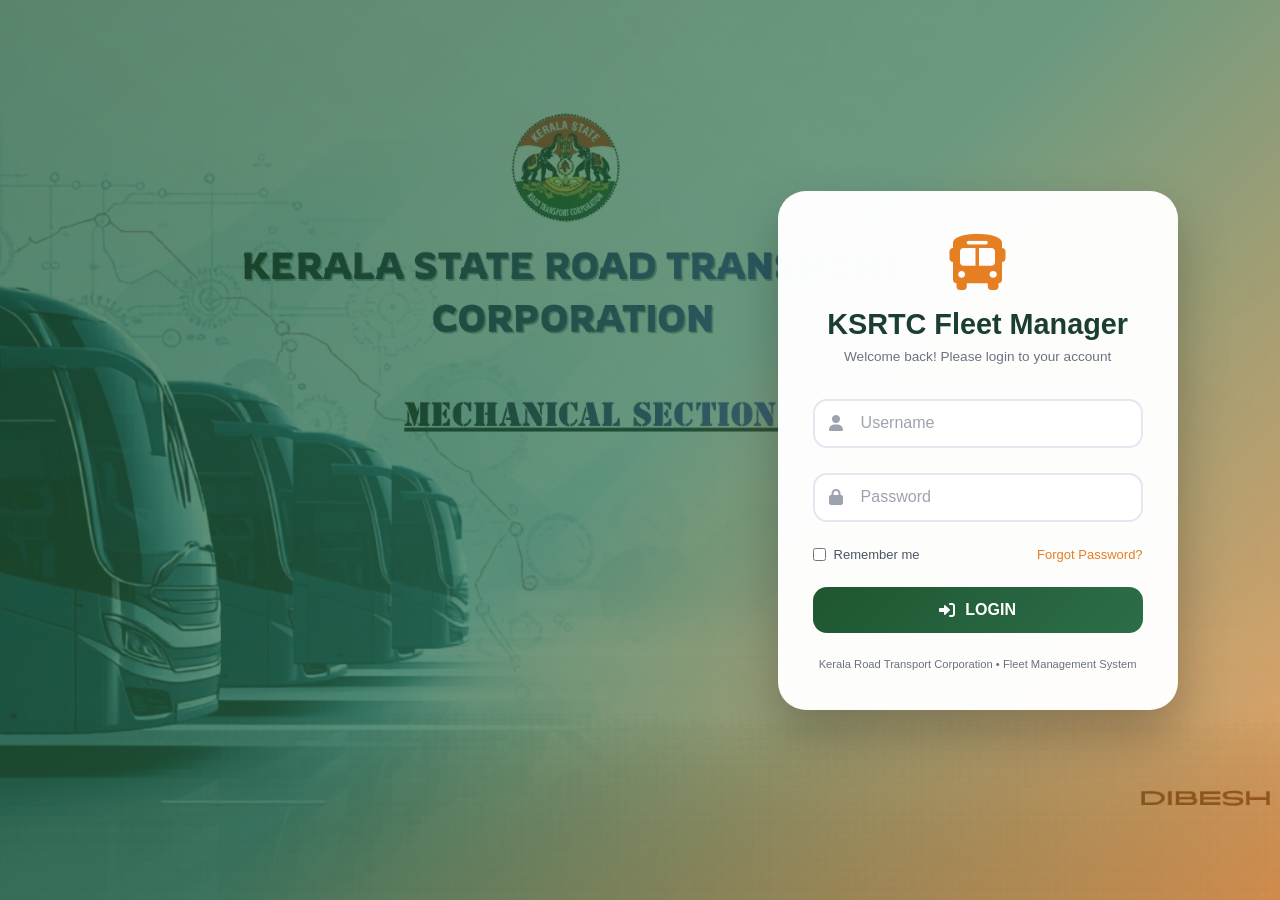
<file: login.html>
<!DOCTYPE html>
<html lang="en">
<head>
    <meta charset="UTF-8">
    <meta name="viewport" content="width=device-width, initial-scale=1.0">
    <title>KSRTC Fleet Management - Login</title>
    <link rel="stylesheet" href="https://cdnjs.cloudflare.com/ajax/libs/font-awesome/6.0.0-beta3/css/all.min.css">
    <style>
        * {
            margin: 0;
            padding: 0;
            box-sizing: border-box;
        }

        body {
            font-family: 'Segoe UI', 'Poppins', sans-serif;
            min-height: 100vh;
            display: flex;
            justify-content: flex-end;
            align-items: center;
            position: relative;
            background: linear-gradient(135deg, #1e5631 0%, #2c6e49 50%, #e67e22 100%);
        }

        body::before {
            content: '';
            position: absolute;
            top: 0;
            left: 0;
            right: 0;
            bottom: 0;
            background: url('background.jpg') no-repeat center center/cover;
            opacity: 0.3;
            z-index: 0;
        }

        .login-container {
            width: 45%;
            min-width: 380px;
            max-width: 400px;
            margin-right: 8%;
            position: relative;
            z-index: 2;
        }

        .login-box {
            width: 100%;
            padding: 40px 35px;
            background: rgba(255, 255, 255, 0.98);
            border-radius: 28px;
            box-shadow: 0 25px 50px rgba(0, 0, 0, 0.25);
            transition: transform 0.3s;
        }

        .login-box:hover {
            transform: translateY(-5px);
        }

        .login-header {
            text-align: center;
            margin-bottom: 35px;
        }

        .login-header .logo {
            font-size: 3.5rem;
            color: #e67e22;
            margin-bottom: 12px;
        }

        .login-header h2 {
            font-size: 1.8rem;
            color: #1a3e2f;
            margin-bottom: 8px;
        }

        .login-header p {
            color: #6b7280;
            font-size: 0.85rem;
        }

        .input-group {
            position: relative;
            margin-bottom: 25px;
        }

        .input-group i {
            position: absolute;
            left: 16px;
            top: 50%;
            transform: translateY(-50%);
            color: #9ca3af;
            font-size: 1rem;
            z-index: 1;
        }

        .input-group input {
            width: 100%;
            padding: 14px 16px 14px 48px;
            border: 2px solid #e2e8f0;
            outline: none;
            border-radius: 14px;
            background: white;
            font-size: 15px;
            transition: 0.3s;
        }

        .input-group input:focus {
            border-color: #e67e22;
            box-shadow: 0 0 0 3px rgba(230, 126, 34, 0.1);
        }

        .input-group label {
            position: absolute;
            left: 48px;
            top: 50%;
            transform: translateY(-50%);
            color: #9ca3af;
            pointer-events: none;
            transition: 0.3s;
        }

        .input-group input:focus + label,
        .input-group input:not(:placeholder-shown) + label {
            top: -8px;
            left: 42px;
            font-size: 11px;
            color: #e67e22;
            background: white;
            padding: 0 6px;
        }

        .options {
            display: flex;
            justify-content: space-between;
            align-items: center;
            font-size: 13px;
            margin-bottom: 25px;
        }

        .options label {
            display: flex;
            align-items: center;
            gap: 8px;
            cursor: pointer;
            color: #4b5563;
        }

        .options a {
            text-decoration: none;
            color: #e67e22;
            font-weight: 500;
        }

        .options a:hover {
            text-decoration: underline;
        }

        .login-btn {
            width: 100%;
            padding: 14px;
            border: none;
            border-radius: 14px;
            background: linear-gradient(135deg, #1e5631, #2c6e49);
            color: white;
            font-size: 16px;
            font-weight: 600;
            cursor: pointer;
            transition: 0.3s;
            display: flex;
            align-items: center;
            justify-content: center;
            gap: 10px;
        }

        .login-btn:hover {
            background: linear-gradient(135deg, #0f3b22, #1e5631);
            transform: translateY(-2px);
        }

        .login-btn.loading {
            opacity: 0.7;
            cursor: wait;
        }

        .login-btn.loading i {
            animation: spin 1s linear infinite;
        }

        @keyframes spin {
            from { transform: rotate(0deg); }
            to { transform: rotate(360deg); }
        }

        .error-message {
            background: #fee2e2;
            color: #b91c1c;
            padding: 12px;
            border-radius: 12px;
            margin-bottom: 20px;
            font-size: 13px;
            display: flex;
            align-items: center;
            gap: 8px;
            border-left: 4px solid #b91c1c;
        }

        .error-message.hide {
            display: none;
        }

        .login-footer {
            text-align: center;
            margin-top: 25px;
            font-size: 0.7rem;
            color: #6b7280;
        }

        .forgot-modal {
            position: fixed;
            top: 0;
            left: 0;
            width: 100%;
            height: 100%;
            background: rgba(0, 0, 0, 0.6);
            display: flex;
            justify-content: center;
            align-items: center;
            z-index: 1000;
        }

        .forgot-modal.hide {
            display: none;
        }

        .forgot-modal .modal-card {
            background: white;
            max-width: 400px;
            width: 90%;
            border-radius: 24px;
            overflow: hidden;
            animation: slideIn 0.3s ease;
        }

        .forgot-modal .modal-header {
            background: linear-gradient(135deg, #e67e22, #f39c12);
            padding: 20px 24px;
            color: white;
        }

        .forgot-modal .modal-header h3 {
            margin: 0;
            font-size: 1.3rem;
            display: flex;
            align-items: center;
            gap: 10px;
        }

        .forgot-modal .modal-content {
            padding: 24px;
        }

        .forgot-modal .modal-content p {
            margin-bottom: 12px;
            color: #374151;
            line-height: 1.5;
        }

        .forgot-modal .modal-content i {
            color: #e67e22;
            width: 24px;
        }

        .forgot-modal .modal-footer {
            padding: 16px 24px;
            background: #f8fafc;
            display: flex;
            justify-content: flex-end;
            border-top: 1px solid #e2e8f0;
        }

        .btn-primary {
            background: #e67e22;
            color: white;
            border: none;
            padding: 10px 24px;
            border-radius: 12px;
            font-weight: 600;
            cursor: pointer;
        }

        .btn-primary:hover {
            background: #d35400;
        }

        @keyframes slideIn {
            from { transform: translateY(-30px); opacity: 0; }
            to { transform: translateY(0); opacity: 1; }
        }

        @media (max-width: 768px) {
            body {
                justify-content: center;
                padding: 20px;
            }
            .login-container {
                width: 100%;
                min-width: auto;
                max-width: 420px;
                margin-right: 0;
            }
            .login-box {
                padding: 30px 25px;
            }
            .login-header h2 {
                font-size: 1.5rem;
            }
        }

        @media (max-width: 480px) {
            .login-box {
                padding: 25px 20px;
            }
            .input-group input {
                padding: 12px 16px 12px 44px;
                font-size: 14px;
            }
            .login-btn {
                padding: 12px;
                font-size: 14px;
            }
        }
    </style>
</head>
<body>
<div class="login-container">
    <div class="login-box">
        <div class="login-header">
            <div class="logo">
                <i class="fas fa-bus"></i>
            </div>
            <h2>KSRTC Fleet Manager</h2>
            <p>Welcome back! Please login to your account</p>
        </div>

        <div id="errorMessage" class="error-message hide">
            <i class="fas fa-exclamation-circle"></i>
            <span id="errorText">Invalid username or password</span>
        </div>

        <form id="loginForm">
            <div class="input-group">
                <i class="fas fa-user"></i>
                <input type="text" id="username" placeholder=" " autocomplete="username" required>
                <label>Username</label>
            </div>

            <div class="input-group">
                <i class="fas fa-lock"></i>
                <input type="password" id="password" placeholder=" " autocomplete="current-password" required>
                <label>Password</label>
            </div>

            <div class="options">
                <label>
                    <input type="checkbox" id="remember"> Remember me
                </label>
                <a href="#" id="forgotPasswordLink">Forgot Password?</a>
            </div>

            <button type="submit" class="login-btn" id="loginBtn">
                <i class="fas fa-sign-in-alt"></i>
                <span>LOGIN</span>
            </button>
        </form>

        <div class="login-footer">
            <p>Kerala Road Transport Corporation • Fleet Management System</p>
        </div>
    </div>
</div>

<div id="forgotPasswordModal" class="forgot-modal hide">
    <div class="modal-card">
        <div class="modal-header">
            <h3><i class="fas fa-key"></i> Reset Password</h3>
        </div>
        <div class="modal-content">
            <p><i class="fas fa-info-circle"></i> Please contact the system administrator to reset your password.</p>
            <p><i class="fas fa-envelope"></i> <strong>Email:</strong> mlassistksrtc@gmail.com</p>
            <p><i class="fas fa-phone"></i> <strong>Phone:</strong> +91 9446220755</p>
            <hr style="margin: 15px 0;">
            <p style="font-size: 0.8rem; color: #6b7280;">
                <i class="fas fa-lock"></i> <strong>Default Login Credentials:</strong><br>
                • Admin: admin / admin123<br>
                • Supervisor: supervisor / super123<br>
                • Operator: operator / oper123<br>
                • Viewer: viewer / view123
            </p>
        </div>
        <div class="modal-footer">
            <button class="btn-primary" id="closeForgotModal">Close</button>
        </div>
    </div>
</div>

<script>
// Default users for initialization
const DEFAULT_USERS = [
    { id: 1, username: "admin", password: "admin123", fullName: "Administrator", email: "admin@keralartc.com", role: "admin", status: "active", createdDate: new Date().toLocaleString(), lastLogin: null },
    { id: 2, username: "supervisor", password: "super123", fullName: "Supervisor", email: "supervisor@keralartc.com", role: "supervisor", status: "active", createdDate: new Date().toLocaleString(), lastLogin: null },
    { id: 3, username: "operator", password: "oper123", fullName: "Operator", email: "operator@keralartc.com", role: "operator", status: "active", createdDate: new Date().toLocaleString(), lastLogin: null },
    { id: 4, username: "viewer", password: "view123", fullName: "Viewer", email: "viewer@keralartc.com", role: "viewer", status: "active", createdDate: new Date().toLocaleString(), lastLogin: null }
];

// Initialize user storage
function initializeUserStorage() {
    let users = localStorage.getItem("rtcFleetUsers");
    
    if (!users) {
        console.log("No users found, creating default users...");
        localStorage.setItem("rtcFleetUsers", JSON.stringify(DEFAULT_USERS));
        return DEFAULT_USERS;
    }
    
    try {
        let parsedUsers = JSON.parse(users);
        if (!Array.isArray(parsedUsers) || parsedUsers.length === 0) {
            console.log("Invalid users array, resetting to defaults...");
            localStorage.setItem("rtcFleetUsers", JSON.stringify(DEFAULT_USERS));
            return DEFAULT_USERS;
        }
        
        // Ensure admin exists and is active
        const adminExists = parsedUsers.some(u => u.username === "admin");
        if (!adminExists) {
            console.log("Admin missing, adding default admin...");
            parsedUsers.unshift(DEFAULT_USERS[0]);
            localStorage.setItem("rtcFleetUsers", JSON.stringify(parsedUsers));
        } else {
            const adminUser = parsedUsers.find(u => u.username === "admin");
            if (adminUser && adminUser.status !== "active") {
                adminUser.status = "active";
                localStorage.setItem("rtcFleetUsers", JSON.stringify(parsedUsers));
            }
        }
        
        console.log("Users loaded successfully. Total:", parsedUsers.length);
        return parsedUsers;
    } catch(e) {
        console.error("Error parsing users:", e);
        localStorage.setItem("rtcFleetUsers", JSON.stringify(DEFAULT_USERS));
        return DEFAULT_USERS;
    }
}

// Get users from storage
function getUsers() {
    const stored = localStorage.getItem("rtcFleetUsers");
    if (stored) {
        try {
            return JSON.parse(stored);
        } catch(e) {
            return DEFAULT_USERS;
        }
    }
    return DEFAULT_USERS;
}

// Save users to storage
function saveUsers(users) {
    localStorage.setItem("rtcFleetUsers", JSON.stringify(users));
}

// Add activity log
function addActivityLog(userId, username, action, details) {
    try {
        let activityLog = [];
        const storedLog = localStorage.getItem("keralaRtcActivityLog");
        if (storedLog) {
            try {
                activityLog = JSON.parse(storedLog);
            } catch(e) {}
        }
        
        activityLog.unshift({
            id: Date.now(),
            timestamp: new Date().toLocaleString(),
            action: action,
            details: details,
            user: username,
            userId: userId
        });
        
        if (activityLog.length > 1000) activityLog = activityLog.slice(0, 1000);
        localStorage.setItem("keralaRtcActivityLog", JSON.stringify(activityLog));
    } catch(e) {
        console.error("Error adding activity log:", e);
    }
}

// Get base path for redirects
function getBasePath() {
    const path = window.location.pathname;
    if (path.includes('/kerala-rtc-fleet/')) {
        return '/kerala-rtc-fleet/';
    }
    const lastSlash = path.lastIndexOf('/');
    if (lastSlash > 0) {
        return path.substring(0, lastSlash + 1);
    }
    return '/';
}

// Login handler
document.getElementById('loginForm').addEventListener('submit', function(e) {
    e.preventDefault();
    
    const username = document.getElementById('username').value.trim();
    const password = document.getElementById('password').value;
    const remember = document.getElementById('remember').checked;
    const errorDiv = document.getElementById('errorMessage');
    const errorText = document.getElementById('errorText');
    const loginBtn = document.getElementById('loginBtn');
    
    if (!username || !password) {
        errorText.textContent = "Please enter both username and password";
        errorDiv.classList.remove('hide');
        return;
    }
    
    loginBtn.classList.add('loading');
    const originalBtnText = loginBtn.innerHTML;
    loginBtn.innerHTML = '<i class="fas fa-spinner fa-spin"></i> LOGGING IN...';
    
    setTimeout(() => {
        initializeUserStorage();
        const users = getUsers();
        
        const foundUser = users.find(u => 
            u.username.toLowerCase() === username.toLowerCase() && 
            u.password === password
        );
        
        if (foundUser) {
            if (foundUser.status !== "active") {
                errorText.textContent = "Your account is inactive. Please contact administrator.";
                errorDiv.classList.remove('hide');
                loginBtn.classList.remove('loading');
                loginBtn.innerHTML = originalBtnText;
                return;
            }
            
            foundUser.lastLogin = new Date().toLocaleString();
            saveUsers(users);
            
            const sessionUser = {
                id: foundUser.id,
                username: foundUser.username,
                role: foundUser.role,
                fullName: foundUser.fullName,
                email: foundUser.email
            };
            localStorage.setItem("rtcCurrentUser", JSON.stringify(sessionUser));
            
            if (remember) {
                localStorage.setItem("ksrtc_remembered_user", username);
            } else {
                localStorage.removeItem("ksrtc_remembered_user");
            }
            
            addActivityLog(foundUser.id, foundUser.username, "LOGIN", 
                `User ${foundUser.username} (${foundUser.role}) logged in successfully`);
            
            console.log("Login successful, redirecting...");
            
            // Use base path for redirect
            const basePath = getBasePath();
            const redirectUrl = basePath + 'index.html';
            console.log("Redirecting to:", redirectUrl);
            window.location.replace(redirectUrl);
        } else {
            errorText.textContent = "Invalid username or password. Please try again.";
            errorDiv.classList.remove('hide');
            document.getElementById('password').value = "";
            document.getElementById('password').focus();
            loginBtn.classList.remove('loading');
            loginBtn.innerHTML = originalBtnText;
            
            addActivityLog(0, username, "LOGIN_FAILED", `Failed login attempt for username: ${username}`);
            
            setTimeout(() => {
                errorDiv.classList.add('hide');
            }, 3000);
        }
    }, 500);
});

// Forgot password modal
const forgotLink = document.getElementById('forgotPasswordLink');
const forgotModal = document.getElementById('forgotPasswordModal');
const closeForgotModal = document.getElementById('closeForgotModal');

if (forgotLink) {
    forgotLink.onclick = function(e) {
        e.preventDefault();
        forgotModal.classList.remove('hide');
    };
}

if (closeForgotModal) {
    closeForgotModal.onclick = function() {
        forgotModal.classList.add('hide');
    };
}

if (forgotModal) {
    forgotModal.onclick = function(e) {
        if (e.target === forgotModal) {
            forgotModal.classList.add('hide');
        }
    };
}

// Load saved username
const savedUser = localStorage.getItem("ksrtc_remembered_user");
if (savedUser) {
    document.getElementById('username').value = savedUser;
    document.getElementById('remember').checked = true;
}

// Clear any existing session on login page
localStorage.removeItem("rtcCurrentUser");

// Clear error when typing
document.getElementById('username').addEventListener('input', function() {
    document.getElementById('errorMessage').classList.add('hide');
});
document.getElementById('password').addEventListener('input', function() {
    document.getElementById('errorMessage').classList.add('hide');
});

// Enter key support
document.getElementById('password').addEventListener('keypress', function(e) {
    if (e.key === 'Enter') {
        document.getElementById('loginForm').dispatchEvent(new Event('submit'));
    }
});

initializeUserStorage();
console.log("Login page loaded - ready");
</script>
</body>
</html>
</file>
